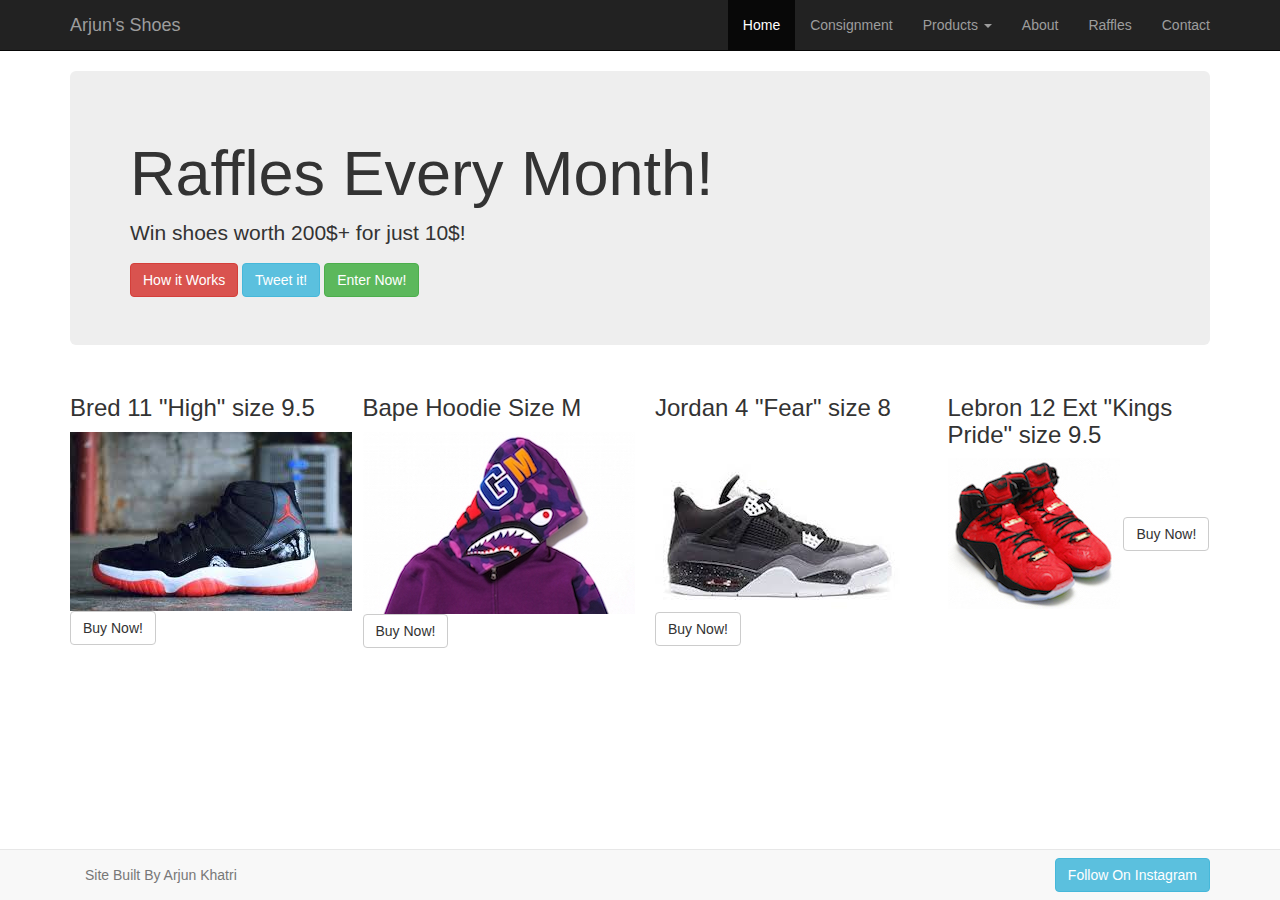
<file: final-exam/index.html>
<!DOCTYPE html>
<html lang="en">
<head>
<meta charset="utf-8">
<meta http-equiv="X-UA-Compatible" content="IE=edge">
<meta name="viewport" content="width=device-width, initial-scale=1">
<title>Arjun_Sneakers</title>
<link href="css/bootstrap.min.css" rel="stylesheet">
<link href = "css/styles.css" rel = "stylesheet">
</head>
<body>
	<div class = "navbar navbar-inverse navbar-static-top">
		<div class =  "container">
	   		
	   		<a href = "#" class = "navbar-brand">Arjun's Shoes</a>

	   		<button class = "navbar-toggle " data-toggle = "collapse" data-target = ".navHeaderCollapse">
	   			<span class = "icon-bar"></span>
	   			<span class = "icon-bar"></span>
	   			<span class = "icon-bar"></span>
	   		</button>
	   		<div class = "collapse navbar-collapse navHeaderCollapse">


	   			<ul class = "nav navbar-nav navbar-right">

	   				<li class = "active"> <a href = "index.html">Home</a></li>
					<li> <a href = "read.html">Consignment</a></li>
					<li class = "dropdown">

						<a href = "#" class = "dropdown-toggle" data-toggle = "dropdown"> Products <b class = "caret"></b> </a>
						<ul class = "dropdown-menu">
						<li> <a href = "#"> Featured</a></li>
						
						<li> <a href = "#"> On Sale </a></li>
						<li> <a href = "#"> All Products</a></li>

						
						</ul>

					</li>
	   				<li> <a href = "aboutus.html">About </a></li>
	   				<li> <a href = "raffles.html">Raffles</a></li>
	   				<li> <a href = "#contact" data-toggle =  "modal"> Contact</a></li>
						



	   			</ul>

	   		</div>
		</div>
	</div>

 			<div class = "container">

 				<div class = "jumbotron">
 					<h1>Raffles Every Month!</h1>
 					<p>Win shoes worth 200$+  for just 10$!</p>
 					<a class = "btn btn-danger">How it Works</a>
 					<a href = "https://twitter.com" class = "btn btn-info">Tweet it!</a>
 					<a href = "raffles.html" class = "btn btn-success">Enter Now!</a>
 					

 				</div>


 			</div>

 		<div class = "container">

 			<div class = "row">

 				<div class = "col-md-3">  

 				<h3>Bred 11 "High" size 9.5</h3>
 				<img src = "img/bred.jpg">
 				<a href = "#bred" data-toggle =  "modal" class = "btn btn-default">Buy Now!</a>

 				</div>

 				<div class = "col-md-3">  

 				<h3>Bape Hoodie Size M</h3>
 				<img src = "img/bape.jpg">
 				<a href = "#bape" data-toggle =  "modal" class = "btn btn-default"> Buy Now!</a>
 				
				
				</div>	
 				
 				<div class = "col-md-3">  

 				<h3>Jordan 4 "Fear" size 8</h3>
 				<img src = "img/fear.jpg">
 				<a href = "#fear" data-toggle =  "modal" class = "btn btn-default"> Buy Now!</a>

 				</div>

 				<div class = "col-md-3">  

 				<h3>Lebron 12 Ext "Kings Pride" size 9.5</h3>
 				<img src = "img/lebron.jpg">
 				<a href = "#" class = "btn btn-default">Buy Now!</a>
 				
 				</div>

 				</div>		
 			</div>
 		</div>
	<div class = "navbar navbar-default navbar-fixed-bottom">

		<div class = "container">
			<p class = "navbar-text pull-left"> Site Built By Arjun Khatri</p>
			<a href = "https://www.instagram.com/arjun_sneakers/?hl=en" class = "navbar-btn btn-info btn pull-right">Follow On Instagram</a>
		</div>
	</div>

	<div class = "modal fade " id = "contact" role = "dialog">
		<div class = "modal-dialog">
			<div class = "modal-content">
				<form class = "form-horizontal">
					<div class = "modal-header">
						<h4>Contact Arjun's Shoes</h4>

					</div>
					<div class = "modal-body">

					<div class = "form-group">
						<label for = "contact-name" class = "col-lg-2 control-label">Name:  </label>
						<div class = " col-lg-10">

							<input type = "text" class = "form-control" id = "contact-name" placeholder = "Full Name">

						</div>
					</div>

					<div class = "form-group">
						<label for = "contact-email" class = "col-lg-2 control-label">Email: </label>
						<div class = " col-lg-10">

							<input type = "email" class = "form-control" id = "contact-email" placeholder = "you@example.com">

						</div>
					</div>

					<div class = "form-group">
						<label for = "contact-msg" class = "col-lg-2 control-label">Message: </label>
						<div class = " col-lg-10">

							<textarea class = "form-control" rows = "8"> </textarea>
						</div>
					</div>
					
					</div>
						<div class = "modal-footer">
						<a class = "btn btn-default" data-dismiss = "modal">Cancel</a>
						<button class = "btn btn-primary" type = "submit">Send</button>
					
				</div>
			</form>
			</div>
		</div>

	</div>

	<div class = "modal fade " id = "bred" role = "dialog">
		<div class = "modal-dialog">
			<div class = "modal-content">
				<form class = "form-horizontal">
					<div class = "modal-header">
						<h4>Air Jordan Bred 11 high size 9.5</h4>
						<img src = "img/bred.jpg">

					</div>
					<div class = "modal-body">

					<div class = "form-group">
						<label for = "contact-name" class = "col-lg-2 control-label">Price: 200$</label>
						<div class = " col-lg-10">

						 <div class="checkbox">
    					<label>
      						<input type="checkbox"> Free standard shipping
    					</label>
  						</div>
  						 <div class="checkbox">
    					<label>
      						<input type="checkbox"> 10$ Overnight Shipping
    					</label>
  						</div>
							
						</div>

					</div>
					<form class="form-inline">
					<div class="form-group">
   						 <label class="sr-only" for="exampleInputAmount">Amount (in dollars)</label>
  					  <div class="input-group" >
   					  <div class="input-group-addon">$</div>
     				 <input type="text" class="form-control" id="exampleInputAmount" placeholder="Amount">
      				<div class="input-group-addon">.00</div>
  					  </div>
 						 </div>
 					 </form>

				
					</div>
						<div class = "modal-footer">
						<a class = "btn btn-default" data-dismiss = "modal">Cancel</a>
						<button class = "btn btn-primary" type = "submit">Purchase for 200$</button>
						<button class = "btn btn-danger" type = "submit">Send Offer</button>
					
					</div>
				</form>
			</div>
		</div>











	</div>
	<div class = "modal fade " id = "bape" role = "dialog">
		<div class = "modal-dialog">
			<div class = "modal-content">
				<form class = "form-horizontal">
					<div class = "modal-header">
						<h4>A Bathing Ape Shark Hoodie Size Medium (Mens)</h4>
						<img src = "img/bape.jpg">

					</div>
					<div class = "modal-body">

					<div class = "form-group">
						<label for = "contact-name" class = "col-lg-2 control-label">Price: 300$</label>
						<div class = " col-lg-10">

						 <div class="checkbox">
    					<label>
      						<input type="checkbox"> Free standard shipping
    					</label>
  						</div>
  						 <div class="checkbox">
    					<label>
      						<input type="checkbox"> 10$ Overnight Shipping
    					</label>
  						</div>
							
						</div>

					</div>
					<form class="form-inline">
					<div class="form-group">
   						 <label class="sr-only" for="exampleInputAmount">Amount (in dollars)</label>
  					  <div class="input-group" >
   					  <div class="input-group-addon">$</div>
     				 <input type="text" class="form-control" id="exampleInputAmount" placeholder="Amount">
      				<div class="input-group-addon">.00</div>
  					  </div>
 						 </div>
 					 </form>

				
					</div>
						<div class = "modal-footer">
						<a class = "btn btn-default" data-dismiss = "modal">Cancel</a>
						<button class = "btn btn-primary" type = "submit">Purchase for 300$</button>
						<button class = "btn btn-danger" type = "submit">Send Offer</button>
					
					</div>
				</form>
			</div>
		</div>

	</div>








	</div>
	<div class = "modal fade " id = "fear" role = "dialog">
		<div class = "modal-dialog">
			<div class = "modal-content">
				<form class = "form-horizontal">
					<div class = "modal-header">
						<h4>Air Jordan Fear 4 size 8 (Mens)</h4>
						<img src = "img/fear.jpg">

					</div>
					<div class = "modal-body">

					<div class = "form-group">
						<label for = "contact-name" class = "col-lg-2 control-label">Price: 150$</label>
						<div class = " col-lg-10">

						 <div class="checkbox">
    					<label>
      						<input type="checkbox"> Free standard shipping
    					</label>
  						</div>
  						 <div class="checkbox">
    					<label>
      						<input type="checkbox"> 10$ Overnight Shipping
    					</label>
  						</div>
							
						</div>

					</div>
					<form class="form-inline">
					<div class="form-group">
   						 <label class="sr-only" for="exampleInputAmount">Amount (in dollars)</label>
  					  <div class="input-group" >
   					  <div class="input-group-addon">$</div>
     				 <input type="text" class="form-control" id="exampleInputAmount" placeholder="Amount">
      				<div class="input-group-addon">.00</div>
  					  </div>
 						 </div>
 					 </form>

				
					</div>
						<div class = "modal-footer">
						<a class = "btn btn-default" data-dismiss = "modal">Cancel</a>
						<button class = "btn btn-primary" type = "submit">Purchase for 150$</button>
						<button class = "btn btn-danger" type = "submit">Send Offer</button>
					
					</div>
				</form>
			</div>
		</div>

	</div>









<script src="https://ajax.googleapis.com/ajax/libs/jquery/1.11.0/jquery.min.js"></script>
<script src="js/bootstrap.min.js"></script>
</body>
</html>
</file>
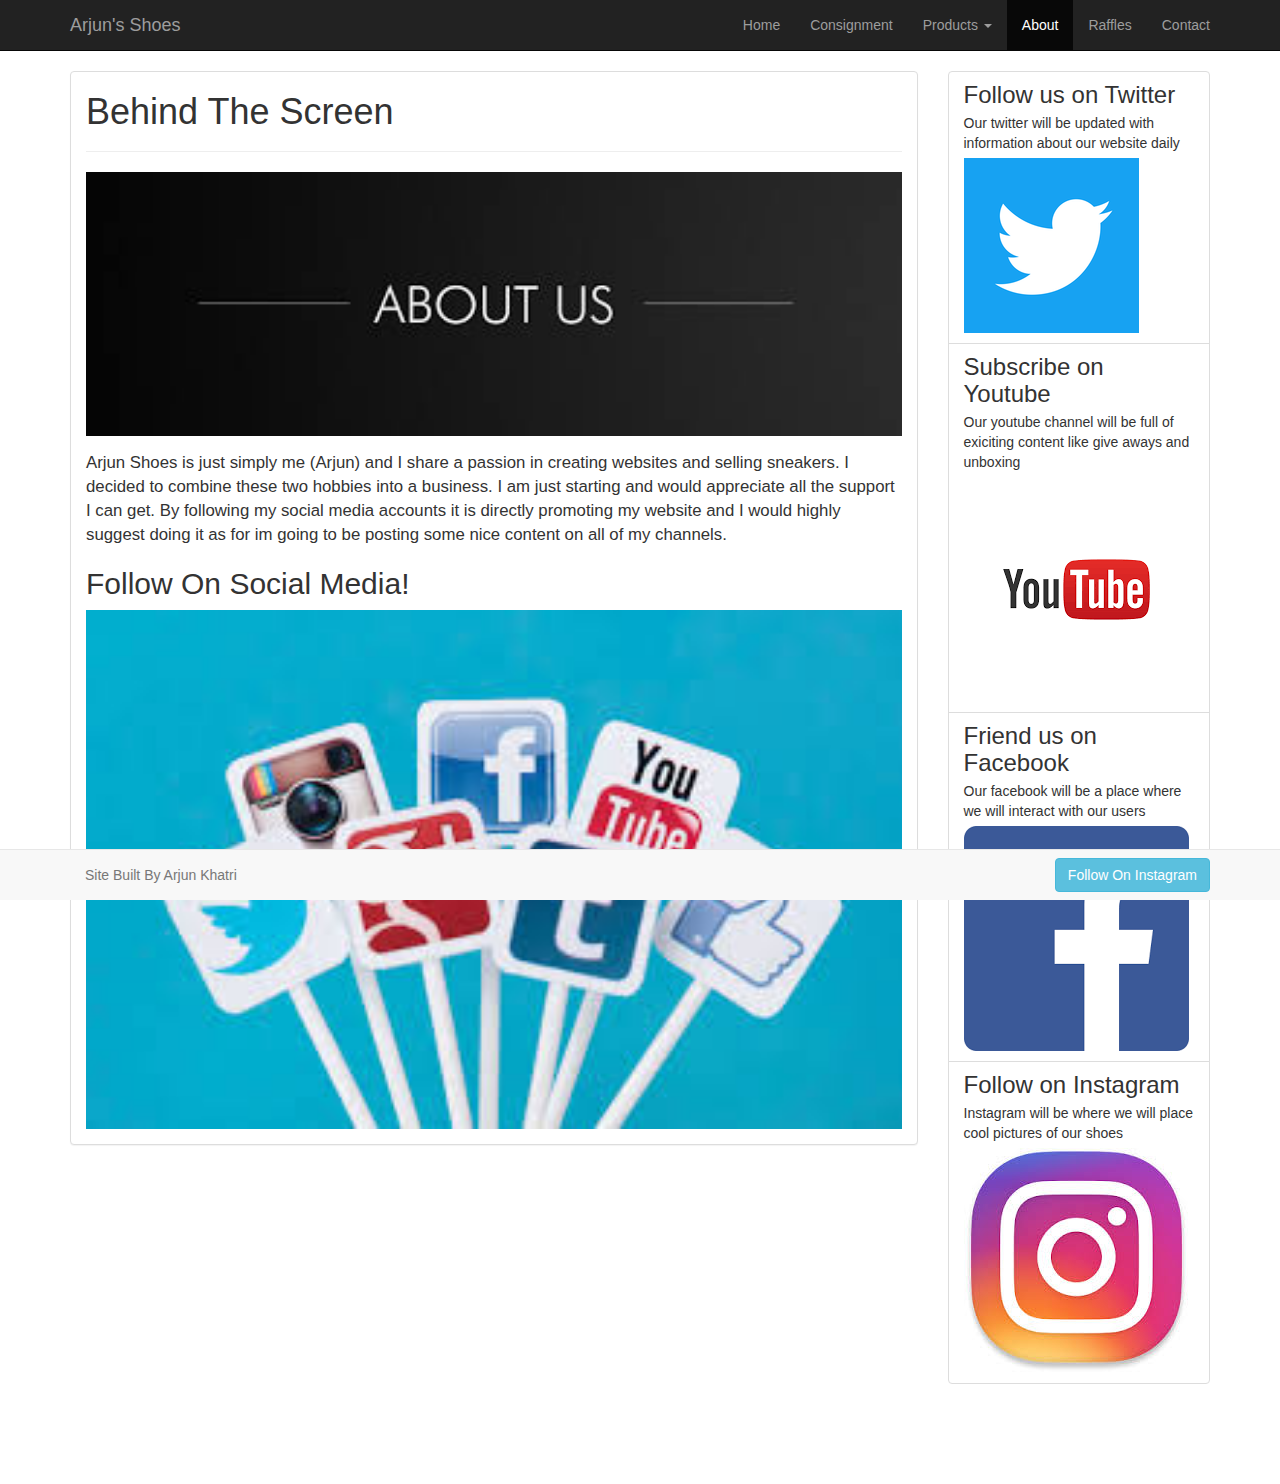
<file: final-exam/aboutus.html>
<!DOCTYPE html>
<html lang="en">
<head>
<meta charset="utf-8">
<meta http-equiv="X-UA-Compatible" content="IE=edge">
<meta name="viewport" content="width=device-width, initial-scale=1">
<title>Arjun_Sneakers</title>
<link href="css/bootstrap.min.css" rel="stylesheet">
<link href = "css/styles.css" rel = "stylesheet">
</head>
<body>
	<div class = "navbar navbar-inverse navbar-static-top">
		<div class =  "container">
	   		
	   		<a href = "#" class = "navbar-brand">Arjun's Shoes</a>

	   		<button class = "navbar-toggle " data-toggle = "collapse" data-target = ".navHeaderCollapse">
	   			<span class = "icon-bar"></span>
	   			<span class = "icon-bar"></span>
	   			<span class = "icon-bar"></span>
	   		</button>
	   		<div class = "collapse navbar-collapse navHeaderCollapse">


	   			<ul class = "nav navbar-nav navbar-right">

	   				<li> <a href = "index.html"> Home</a></li>
					<li> <a href = "read.html">Consignment</a></li>
					<li class = "dropdown">

						<a href = "#" class = "dropdown-toggle" data-toggle = "dropdown"> Products <b class = "caret"></b> </a>
						<ul class = "dropdown-menu">
						<li> <a href = "featured.html"> Featured</a></li>
						
						<li> <a href = "sale.html"> On Sale </a></li>
						
						
						</ul>

					</li>
	   				<li class = "active" > <a href = "aboutus.html">About </a></li>
	   				<li> <a href = "raffles.html">Raffles</a></li>
	   				<li> <a href = "#contact" data-toggle =  "modal"> Contact</a></li>
						



	   			</ul>

	   		</div>
		</div>
	</div>
	<div class = "container">
 		<div class = "row">
 			<div class = "col-lg-9">

 				<div class = "panel panel-default">

 					<div class = "panel-body">


 						<div class = "page-header">

 							<h1>Behind The Screen</h1>

 						

 						</div>

 						<img class = "featuredImg" src = "img/about.jpg" width = "100%">

 						<p><big>Arjun Shoes is just simply me (Arjun) and I share a passion in creating websites and selling sneakers. I decided to combine these two hobbies into a business. I am just starting and would appreciate all the support I can get. By following my social media accounts it is directly promoting my website and I would highly suggest doing it as for im going to be posting some nice content on all of my channels. </big>  </p>


 						<h2>Follow On Social Media!</h2>

 						<img src = "img/socialm.jpg" width = "100%">
 						

 						
 				 		
 				 		
 					</div>

 				</div>
 			</div>
 			<div class = "col-lg-3">

 			<div class = "list-group">
 				<a href = "https://twitter.com" class = "list-group-item">
 				  <h3 class = "list-group-item-heading">Follow us on Twitter</h3>
 				  	<p class = "list-group-item-heading">Our twitter will be updated with information about our website daily</p>
 				  		<img src = "img/twitterr.png">
 				</a>
 				<a href = "https://youtube.com" class = "list-group-item">
 				  <h3 class = "list-group-item-heading">Subscribe on Youtube</h3>
 				  	<p class = "list-group-item-heading">Our youtube channel will be full of exiciting content like give aways and unboxing</p>
 				  		<img src = "img/youtube.png">

 				</a>
 				<a href = "https://facebook.com" class = "list-group-item">
 				  <h3 class = "list-group-item-heading">Friend us on Facebook</h3>
 				  	<p class = "list-group-item-heading">Our facebook will be a place where we will interact with our users</p>
 				  		<img src = "img/facebook.png">

 				</a>
 				<a href = "https://www.instagram.com/arjun_sneakers/?hl=en" class = "list-group-item">
 				  <h3 class = "list-group-item-heading">Follow on Instagram</h3>
 				  	<p class = "list-group-item-heading">Instagram will be where we will place cool pictures of our shoes</p>
 				  		<img src = "img/insta.jpg">

 				

 				</a>

 			</div>
 		</div>
 	</div>

 				 		

	<div class = "navbar navbar-default navbar-fixed-bottom">

		<div class = "container">
			<p class = "navbar-text pull-left"> Site Built By Arjun Khatri</p>
			<a href = "https://www.instagram.com/arjun_sneakers/?hl=en" class = "navbar-btn btn-info btn pull-right">Follow On Instagram</a>
		</div>
	</div>

	<div class = "modal fade " id = "contact" role = "dialog">
		<div class = "modal-dialog">
			<div class = "modal-content">
				<form class = "form-horizontal">
					<div class = "modal-header">
						<h4>Contact Arjun's Shoes</h4>

					</div>
					<div class = "modal-body">

					<div class = "form-group">
						<label for = "contact-name" class = "col-lg-2 control-label">Name:  </label>
						<div class = " col-lg-10">

							<input type = "text" class = "form-control" id = "contact-name" placeholder = "Full Name">

						</div>
					</div>

					<div class = "form-group">
						<label for = "contact-email" class = "col-lg-2 control-label">Email: </label>
						<div class = " col-lg-10">

							<input type = "email" class = "form-control" id = "contact-email" placeholder = "you@example.com">

						</div>
					</div>

					<div class = "form-group">
						<label for = "contact-msg" class = "col-lg-2 control-label">Message: </label>
						<div class = " col-lg-10">

							<textarea class = "form-control" rows = "8"> </textarea>
						</div>
					</div>
					
					</div>
						<div class = "modal-footer">
						<a class = "btn btn-default" data-dismiss = "modal">Cancel</a>
						<button class = "btn btn-primary" type = "submit">Send</button>
					
				</div>
			</form>
			</div>
		</div>

	</div>

<script src="https://ajax.googleapis.com/ajax/libs/jquery/1.11.0/jquery.min.js"></script>
<script src="js/bootstrap.min.js"></script>
</body>
</html>
</file>
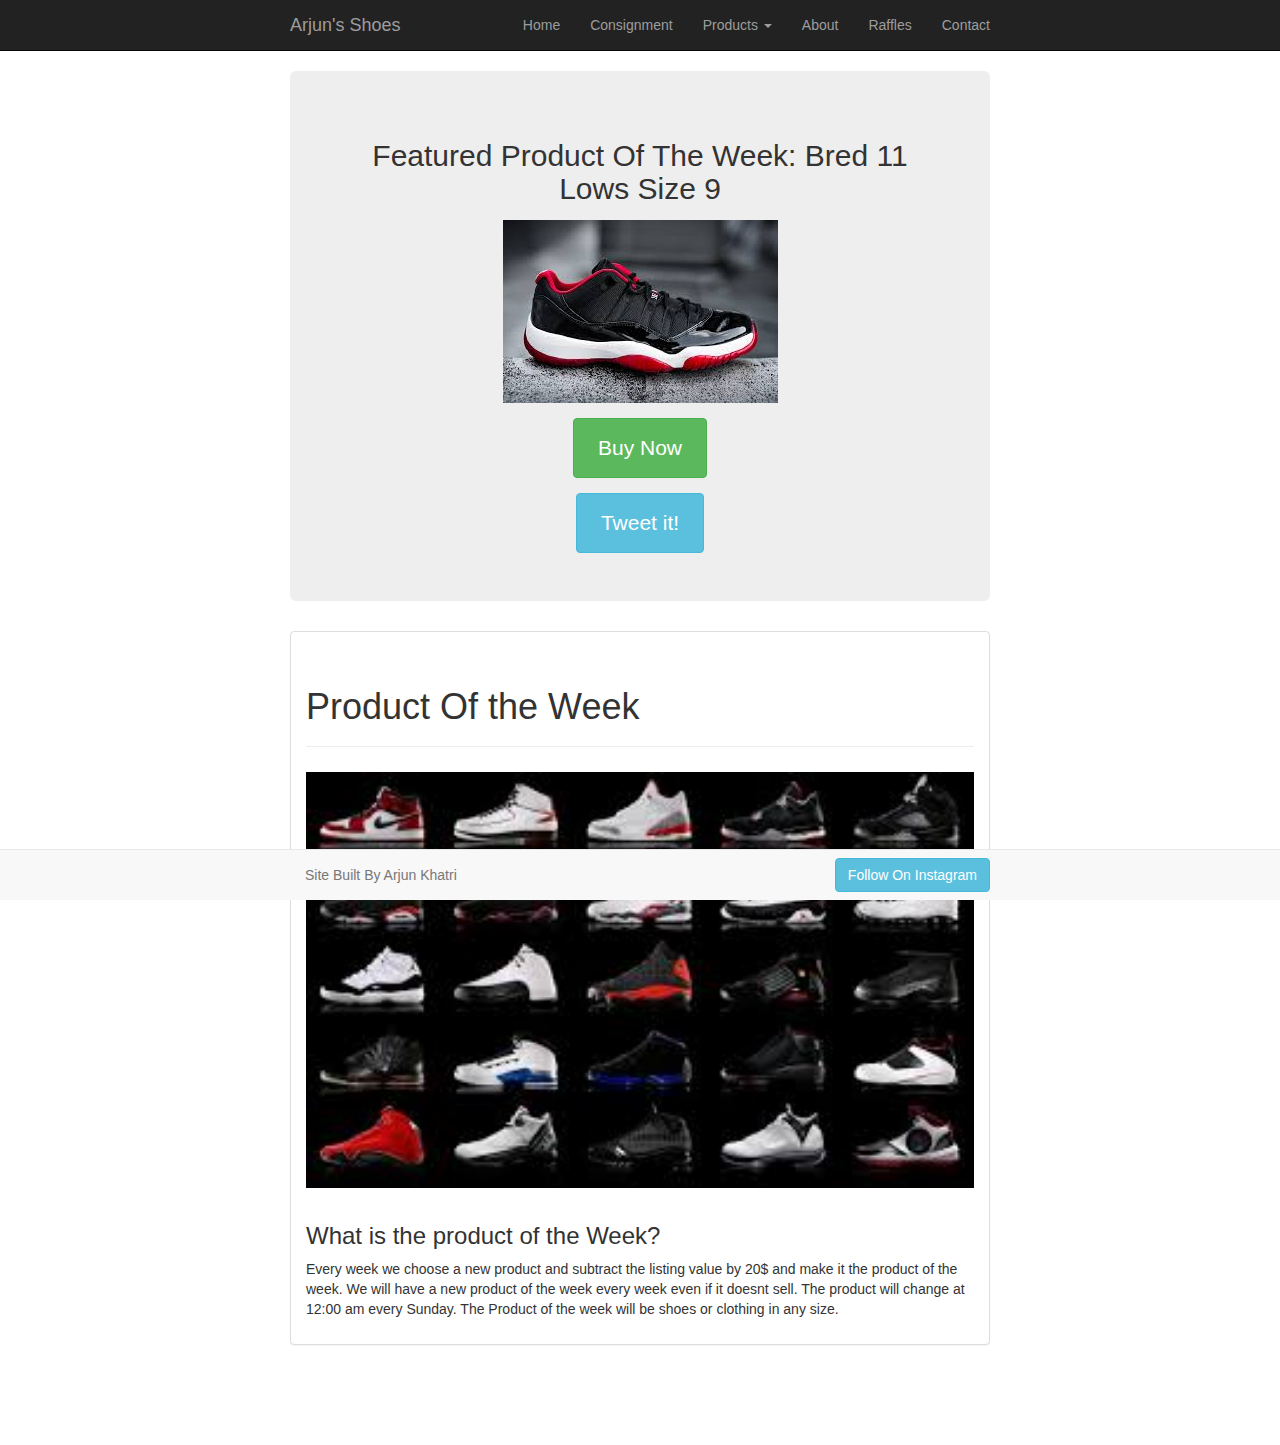
<file: final-exam/featured.html>
<!DOCTYPE html>
<html lang="en">
<head>
<meta charset="utf-8">
<meta http-equiv="X-UA-Compatible" content="IE=edge">
<meta name="viewport" content="width=device-width, initial-scale=1">
<title>Arjun_Sneakers</title>
<link href="css/bootstrap.min.css" rel="stylesheet">
<link href = "css/style.css" rel = "stylesheet">
</head>
<body>
	<div class = "navbar navbar-inverse navbar-static-top">
		<div class =  "container">
	   		
	   		<a href = "#" class = "navbar-brand">Arjun's Shoes</a>

	   		<button class = "navbar-toggle " data-toggle = "collapse" data-target = ".navHeaderCollapse">
	   			<span class = "icon-bar"></span>
	   			<span class = "icon-bar"></span>
	   			<span class = "icon-bar"></span>
	   		</button>
	   		<div class = "collapse navbar-collapse navHeaderCollapse">


	   			<ul class = "nav navbar-nav navbar-right">

	   				<li> <a href = "index.html">Home</a></li>
					<li> <a href = "read.html">Consignment</a></li>
					<li class = "dropdown">

						<a href = "#" class = "dropdown-toggle" data-toggle = "dropdown"> Products <b class = "caret"></b> </a>
						<ul class = "dropdown-menu">
						<li> <a href = "featured.html"> Featured</a></li>
						
						<li> <a href = "sale.html"> On Sale </a></li>
						

						
						</ul>

					</li>
	   				<li> <a href = "aboutus.html">About </a></li>
	   				<li> <a href = "raffles.html">Raffles</a></li>
	   				<li> <a href = "#contact" data-toggle =  "modal"> Contact</a></li>
						



	   			</ul>

	   		</div>
		</div>
	</div>


	<div class="container">
      

      <div class="jumbotron">
        <h2>Featured Product Of The Week: Bred 11 Lows Size 9</h2>
        <img class = "featuredImg" src = "img/bred1.jpg">
        
        <p><a href = "#raffle" data-toggle =  "modal" class = "btn btn-success">Buy Now</a></p>
        <a href = "https://twitter.com" class = "btn btn-info">Tweet it!</a>
      </div>

     <div class = "row">
 			<div class = "col-lg-12">

 				<div class = "panel panel-default">

 					<div class = "panel-body">


 						<div class = "page-header">

 							<h1>Product Of the Week </h1>

 						</div>

 						<img class = "featuredImg" src = "img/shoes.jpg" width = "100%">

 						<h3>What is the product of the Week?</h3>
 						<p>Every week we choose a new product and subtract the listing value by 20$ and make it the product of the week. We will have a new product of the week every week even if it doesnt sell. The product will change at 12:00 am every Sunday. The Product of the week will be shoes or clothing in any size. </p>



 					</div>
 				</div>
 			</div>
 	</div>
        



    </div> <!-- /container -->
 			
	<div class = "navbar navbar-default navbar-fixed-bottom">

		<div class = "container">
			<p class = "navbar-text pull-left"> Site Built By Arjun Khatri</p>
			<a href = "https://www.instagram.com/arjun_sneakers/?hl=en" class = "navbar-btn btn-info btn pull-right">Follow On Instagram</a>
		</div>
	</div>

	<div class = "modal fade " id = "contact" role = "dialog">
		<div class = "modal-dialog">
			<div class = "modal-content">
				<form class = "form-horizontal">
					<div class = "modal-header">
						<h4>Contact Arjun's Shoes</h4>

					</div>
					<div class = "modal-body">

					<div class = "form-group">
						<label for = "contact-name" class = "col-lg-2 control-label">Name:  </label>
						<div class = " col-lg-10">

							<input type = "text" class = "form-control" id = "contact-name" placeholder = "Full Name">

						</div>
					</div>

					<div class = "form-group">
						<label for = "contact-email" class = "col-lg-2 control-label">Email: </label>
						<div class = " col-lg-10">

							<input type = "email" class = "form-control" id = "contact-email" placeholder = "you@example.com">

						</div>
					</div>

					<div class = "form-group">
						<label for = "contact-msg" class = "col-lg-2 control-label">Message: </label>
						<div class = " col-lg-10">

							<textarea class = "form-control" rows = "8"> </textarea>
						</div>
					</div>
					
					</div>
						<div class = "modal-footer">
						<a class = "btn btn-default" data-dismiss = "modal">Cancel</a>
						<button class = "btn btn-primary" type = "submit">Send</button>
					
				</div>
			</form>
			</div>
		</div>

	</div>




	<div class = "modal fade " id = "raffle" role = "dialog">
		<div class = "modal-dialog">
			<div class = "modal-content">
				<form class = "form-horizontal">
					<div class = "modal-header">
						<h4>Bred 11 Low's Size 9.5</h4>
						<img src = "img/bred1.jpg">

					</div>
					<div class = "modal-body">

					<div class = "form-group">
						<label for = "contact-name" class = "col-lg-2 control-label">Price: 200$</label>
						<div class = " col-lg-10">

						 <div class="checkbox">
    					<label>
      						<input type="checkbox"> Free Standard Shipping
    					</label>
  						</div>
  						 <div class="checkbox">
    					<label>
      						<input type="checkbox"> 10$ Overnight Shipping
    					</label>
  						</div>
							
						</div>

					</div>
					<form class="form-inline">
					<div class="form-group">
   						 <label class="sr-only" for="exampleInputAmount">Amount</label>
  					  <div class="input-group" >
   					  <div class="input-group-addon">$</div>
     				 <input type="text" class="form-control" id="exampleInputAmount" placeholder="Amount">
      				<div class="input-group-addon">.00</div>
  					  </div>
 						 </div>
 					 </form>

				
					</div>
						<div class = "modal-footer">
						<a class = "btn btn-default" data-dismiss = "modal">Cancel</a>
						<button class = "btn btn-primary" type = "submit">Purchase for 200$</button>
						<button class = "btn btn-danger" type = "submit">Send Offer</button>
					
					</div>
				</form>
			</div>
		</div>

	</div>

<script src="https://ajax.googleapis.com/ajax/libs/jquery/1.11.0/jquery.min.js"></script>
<script src="js/bootstrap.min.js"></script>
</body>
</html>
</file>
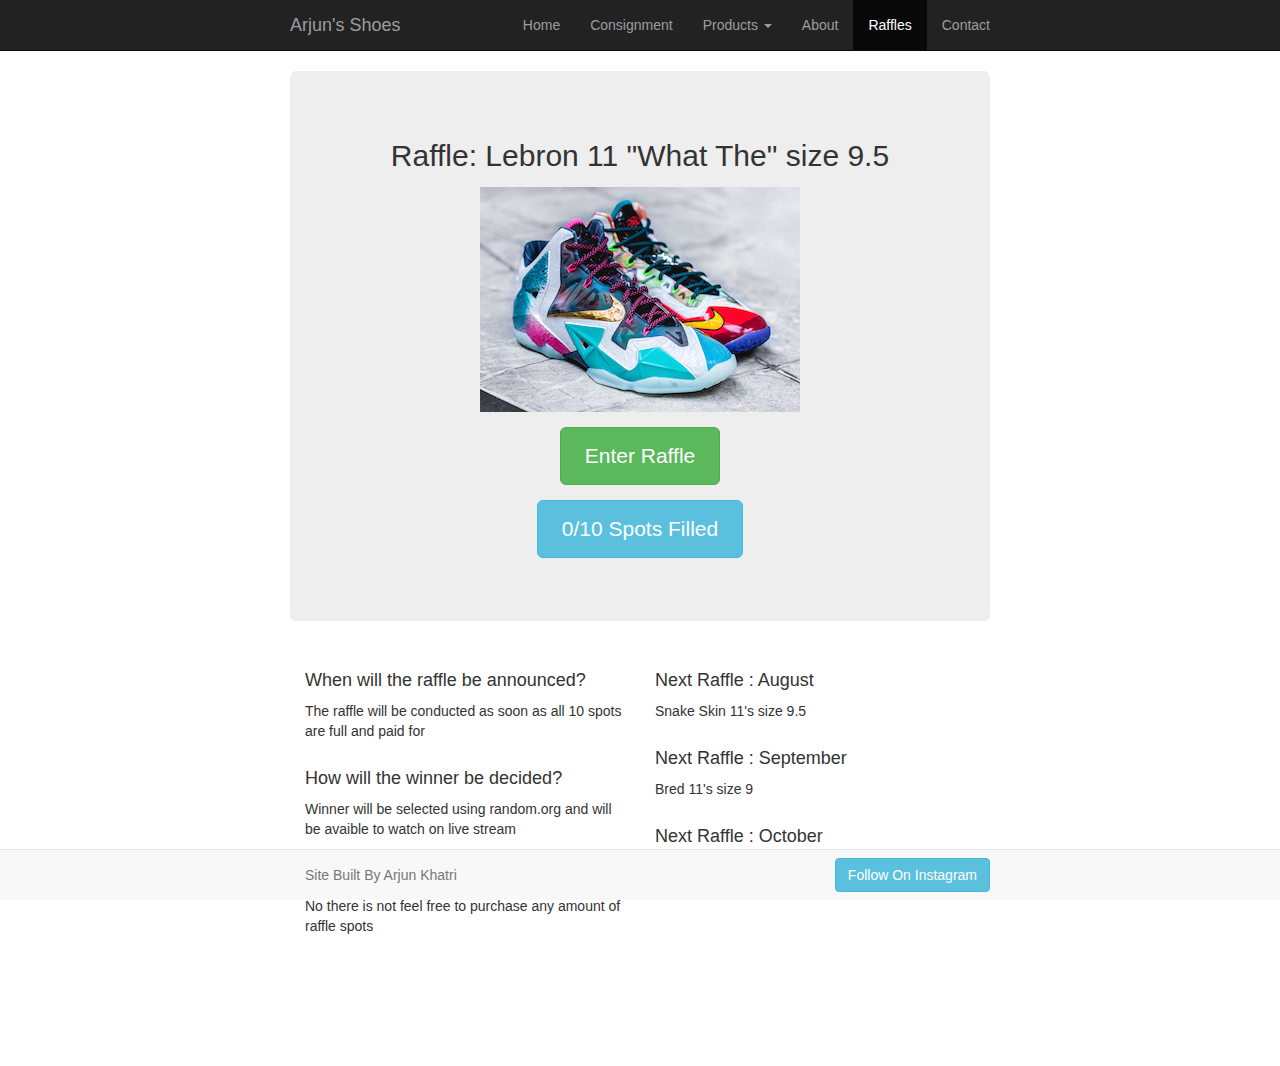
<file: final-exam/raffles.html>
<!DOCTYPE html>
<html lang="en">
<head>
<meta charset="utf-8">
<meta http-equiv="X-UA-Compatible" content="IE=edge">
<meta name="viewport" content="width=device-width, initial-scale=1">
<title>Arjun_Sneakers</title>
<link href="css/bootstrap.min.css" rel="stylesheet">
<link href = "css/style.css" rel = "stylesheet">
</head>
<body>
	<div class = "navbar navbar-inverse navbar-static-top">
		<div class =  "container">
	   		
	   		<a href = "#" class = "navbar-brand">Arjun's Shoes</a>

	   		<button class = "navbar-toggle " data-toggle = "collapse" data-target = ".navHeaderCollapse">
	   			<span class = "icon-bar"></span>
	   			<span class = "icon-bar"></span>
	   			<span class = "icon-bar"></span>
	   		</button>
	   		<div class = "collapse navbar-collapse navHeaderCollapse">


	   			<ul class = "nav navbar-nav navbar-right">

	   				<li> <a href = "index.html">Home</a></li>
					<li> <a href = "read.html">Consignment</a></li>
					<li class = "dropdown">

						<a href = "#" class = "dropdown-toggle" data-toggle = "dropdown"> Products <b class = "caret"></b> </a>
						<ul class = "dropdown-menu">
						<li> <a href = "#"> Featured</a></li>
						
						<li> <a href = "#"> On Sale </a></li>
						<li> <a href = "#"> All Products</a></li>

						
						</ul>

					</li>
	   				<li> <a href = "aboutus.html">About </a></li>
	   				<li class = "active"> <a href = "raffles.html">Raffles</a></li>
	   				<li> <a href = "#contact" data-toggle =  "modal"> Contact</a></li>
						



	   			</ul>

	   		</div>
		</div>
	</div>


	<div class="container">
      

      <div class="jumbotron">
        <h2>Raffle: Lebron 11 "What The" size 9.5</h2>
        <img class = "featuredImg" src = "img/wtl11.jpg">
        
        <p><a class="btn btn-lg btn-success" href="#" role="button">Enter Raffle </a></p>
        <p><a class="btn btn-lg btn-info" role="button"> 0/10 Spots Filled</a></p>
      </div>

      <div class="row marketing">
        <div class="col-lg-6">
          <h4>When will the raffle be announced?</h4>
          <p>The raffle will be conducted as soon as all 10 spots are full and paid for</p>

          <h4>How will the winner be decided?</h4>
          <p>Winner will be selected using random.org and will be avaible to watch on live stream</p>

          <h4>Is there a limit to the spots I can buy?</h4>
          <p>No there is not feel free to purchase any amount of raffle spots </p>

        </div>

        <div class="col-lg-6">
          <h4>Next Raffle : August </h4>
          <p>Snake Skin 11's size 9.5</p>

          <h4>Next Raffle : September </h4>
          <p>Bred 11's size 9 </p>

          <h4>Next Raffle : October</h4>
          <p>Futures "Blue: size 10.5</p>
        </div>
      </div>


    </div> <!-- /container -->
 			
	<div class = "navbar navbar-default navbar-fixed-bottom">

		<div class = "container">
			<p class = "navbar-text pull-left"> Site Built By Arjun Khatri</p>
			<a href = "https://www.instagram.com/arjun_sneakers/?hl=en" class = "navbar-btn btn-info btn pull-right">Follow On Instagram</a>
		</div>
	</div>

	<div class = "modal fade " id = "contact" role = "dialog">
		<div class = "modal-dialog">
			<div class = "modal-content">
				<form class = "form-horizontal">
					<div class = "modal-header">
						<h4>Contact Arjun's Shoes</h4>

					</div>
					<div class = "modal-body">

					<div class = "form-group">
						<label for = "contact-name" class = "col-lg-2 control-label">Name:  </label>
						<div class = " col-lg-10">

							<input type = "text" class = "form-control" id = "contact-name" placeholder = "Full Name">

						</div>
					</div>

					<div class = "form-group">
						<label for = "contact-email" class = "col-lg-2 control-label">Email: </label>
						<div class = " col-lg-10">

							<input type = "email" class = "form-control" id = "contact-email" placeholder = "you@example.com">

						</div>
					</div>

					<div class = "form-group">
						<label for = "contact-msg" class = "col-lg-2 control-label">Message: </label>
						<div class = " col-lg-10">

							<textarea class = "form-control" rows = "8"> </textarea>
						</div>
					</div>
					
					</div>
						<div class = "modal-footer">
						<a class = "btn btn-default" data-dismiss = "modal">Cancel</a>
						<button class = "btn btn-primary" type = "submit">Send</button>
					
				</div>
			</form>
			</div>
		</div>

	</div>

<script src="https://ajax.googleapis.com/ajax/libs/jquery/1.11.0/jquery.min.js"></script>
<script src="js/bootstrap.min.js"></script>
</body>
</html>
</file>
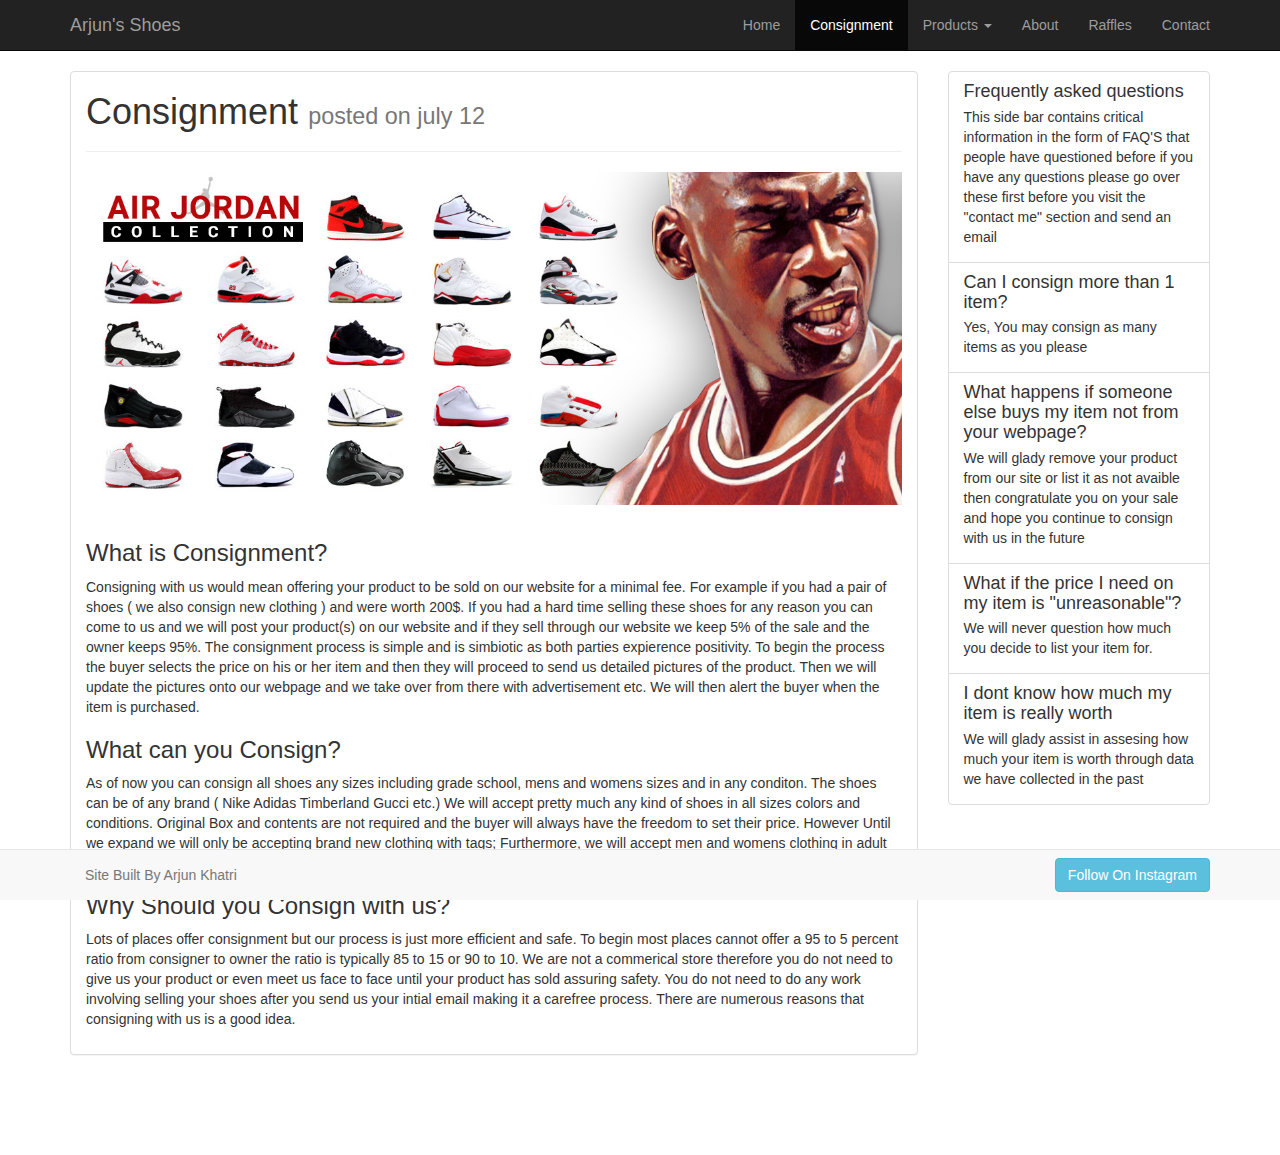
<file: final-exam/read.html>
<!DOCTYPE html>
<html lang="en">
<head>
<meta charset="utf-8">
<meta http-equiv="X-UA-Compatible" content="IE=edge">
<meta name="viewport" content="width=device-width, initial-scale=1">
<title>Arjun_Sneakers</title>
<link href="css/bootstrap.min.css" rel="stylesheet">
<link href = "css/styles.css" rel = "stylesheet">
</head>
<body>
	<div class = "navbar navbar-inverse navbar-static-top">
		<div class =  "container">
	   		
	   		<a href = "#" class = "navbar-brand">Arjun's Shoes</a>

	   		<button class = "navbar-toggle " data-toggle = "collapse" data-target = ".navHeaderCollapse">
	   			<span class = "icon-bar"></span>
	   			<span class = "icon-bar"></span>
	   			<span class = "icon-bar"></span>
	   		</button>
	   		<div class = "collapse navbar-collapse navHeaderCollapse">


	   			<ul class = "nav navbar-nav navbar-right">

	   				<li> <a href = "index.html"> Home</a></li>
					<li class = "active"> <a href = "read.html">Consignment</a></li>
					<li class = "dropdown">

						<a href = "#" class = "dropdown-toggle" data-toggle = "dropdown"> Products <b class = "caret"></b> </a>
						<ul class = "dropdown-menu">
						<li> <a href = "featured.html"> Featured</a></li>
						
						<li> <a href = "sale.html"> On Sale </a></li>
						

						
						</ul>

					</li>
	   				<li> <a href = "aboutus.html">About </a></li>
	   				<li> <a href = "raffles.html">Raffles</a></li>
	   				<li> <a href = "#contact" data-toggle =  "modal"> Contact</a></li>
						



	   			</ul>

	   		</div>
		</div>
	</div>
	<div class = "container">
 		<div class = "row">
 			<div class = "col-lg-9">

 				<div class = "panel panel-default">

 					<div class = "panel-body">


 						<div class = "page-header">

 							<h1>Consignment <small>posted on july 12</small></h1>

 						</div>

 						<img class = "featuredImg" src = "img/jordans.jpg" width = "100%">

 						<h3>What is Consignment?</h3>
 						<p>Consigning with us would mean offering your product to be sold on our website for a minimal fee. For example if you had a pair of shoes ( we also consign new clothing ) and were worth 200$. If you had a hard time selling these shoes for any reason you can come to us and we will post your product(s) on our website and if they sell through our website we keep 5% of the sale and the owner keeps 95%. The consignment process is simple and is simbiotic as both parties expierence positivity. To begin the process the buyer selects the price on his or her item and then they will proceed to send us detailed pictures of the product. Then we will update the pictures onto our webpage and we take over from there with advertisement etc. We will then alert the buyer when the item is purchased. </p>

 						<h3>What can you Consign?</h3>

 						<p>As of now you can consign all shoes any sizes including grade school, mens and womens sizes and in any conditon. The shoes can be of any brand ( Nike Adidas Timberland Gucci etc.) We will accept pretty much any kind of shoes in all sizes colors and conditions. Original Box and contents are not required and the buyer will always have the freedom to set their price. However Until we expand we will only be accepting brand new clothing with tags; Furthermore, we will accept men and womens clothing in adult sizes only in all brands.  </p>
 				 		
 				 		<h3>Why Should you Consign with us?</h3>

 						<p>Lots of places offer consignment but our process is just more efficient and safe. To begin most places cannot offer a 95 to 5 percent ratio from consigner to owner the ratio is typically 85 to 15 or 90 to 10. We are not a commerical store therefore you do not need to give us your product or even meet us face to face until your product has sold assuring safety. You do not need to do any work involving selling your shoes after you send us your intial email making it a carefree process. There are numerous reasons that consigning with us is a good idea.</p>
 					
 				 		
 					</div>

 				</div>
 			</div>
 			<div class = "col-lg-3">

 			<div class = "list-group">
 				<a href = "#" class = "list-group-item">
 				  <h4 class = "list-group-item-heading">Frequently asked questions</h4>
 				  	<p class = "list-group-item-heading">This side bar contains critical information in the form of FAQ'S that people have questioned before if you have any questions please go over these first before you visit the "contact me" section and send an email</p>

 				</a>
 				<a href = "#" class = "list-group-item">
 				  <h4 class = "list-group-item-heading">Can I consign more than 1 item?</h4>
 				  	<p class = "list-group-item-heading">Yes, You may consign as many items as you please</p>

 				</a>
 				<a href = "#" class = "list-group-item">
 				  <h4 class = "list-group-item-heading">What happens if someone else buys my item not from your webpage?</h4>
 				  	<p class = "list-group-item-heading">We will glady remove your product from our site or list it as not avaible then congratulate you on your sale and hope you continue to consign with us in the future</p>

 				</a>
 				<a href = "#" class = "list-group-item">
 				  <h4 class = "list-group-item-heading">What if the price I need on my item is "unreasonable"?</h4>
 				  	<p class = "list-group-item-heading">We will never question how much you decide to list your item for.</p>

 				</a>
 				<a href = "#" class = "list-group-item">
 				  <h4 class = "list-group-item-heading">I dont know how much my item is really worth</h4>
 				  	<p class = "list-group-item-heading">We will glady assist in assesing how much your item is worth through data we have collected in the past</p>

 				</a>
 				

 				

 			</div>
 		</div>
 	</div>

 				 		

	<div class = "navbar navbar-default navbar-fixed-bottom">

		<div class = "container">
			<p class = "navbar-text pull-left"> Site Built By Arjun Khatri</p>
			<a href = "https://www.instagram.com/arjun_sneakers/?hl=en" class = "navbar-btn btn-info btn pull-right">Follow On Instagram</a>
		</div>
	</div>

	<div class = "modal fade " id = "contact" role = "dialog">
		<div class = "modal-dialog">
			<div class = "modal-content">
				<form class = "form-horizontal">
					<div class = "modal-header">
						<h4>Contact Arjun's Shoes</h4>

					</div>
					<div class = "modal-body">

					<div class = "form-group">
						<label for = "contact-name" class = "col-lg-2 control-label">Name:  </label>
						<div class = " col-lg-10">

							<input type = "text" class = "form-control" id = "contact-name" placeholder = "Full Name">

						</div>
					</div>

					<div class = "form-group">
						<label for = "contact-email" class = "col-lg-2 control-label">Email: </label>
						<div class = " col-lg-10">

							<input type = "email" class = "form-control" id = "contact-email" placeholder = "you@example.com">

						</div>
					</div>

					<div class = "form-group">
						<label for = "contact-msg" class = "col-lg-2 control-label">Message: </label>
						<div class = " col-lg-10">

							<textarea class = "form-control" rows = "8"> </textarea>
						</div>
					</div>
					
					</div>
						<div class = "modal-footer">
						<a class = "btn btn-default" data-dismiss = "modal">Cancel</a>
						<button class = "btn btn-primary" type = "submit">Send</button>
					
				</div>
			</form>
			</div>
		</div>

	</div>

<script src="https://ajax.googleapis.com/ajax/libs/jquery/1.11.0/jquery.min.js"></script>
<script src="js/bootstrap.min.js"></script>
</body>
</html>
</file>
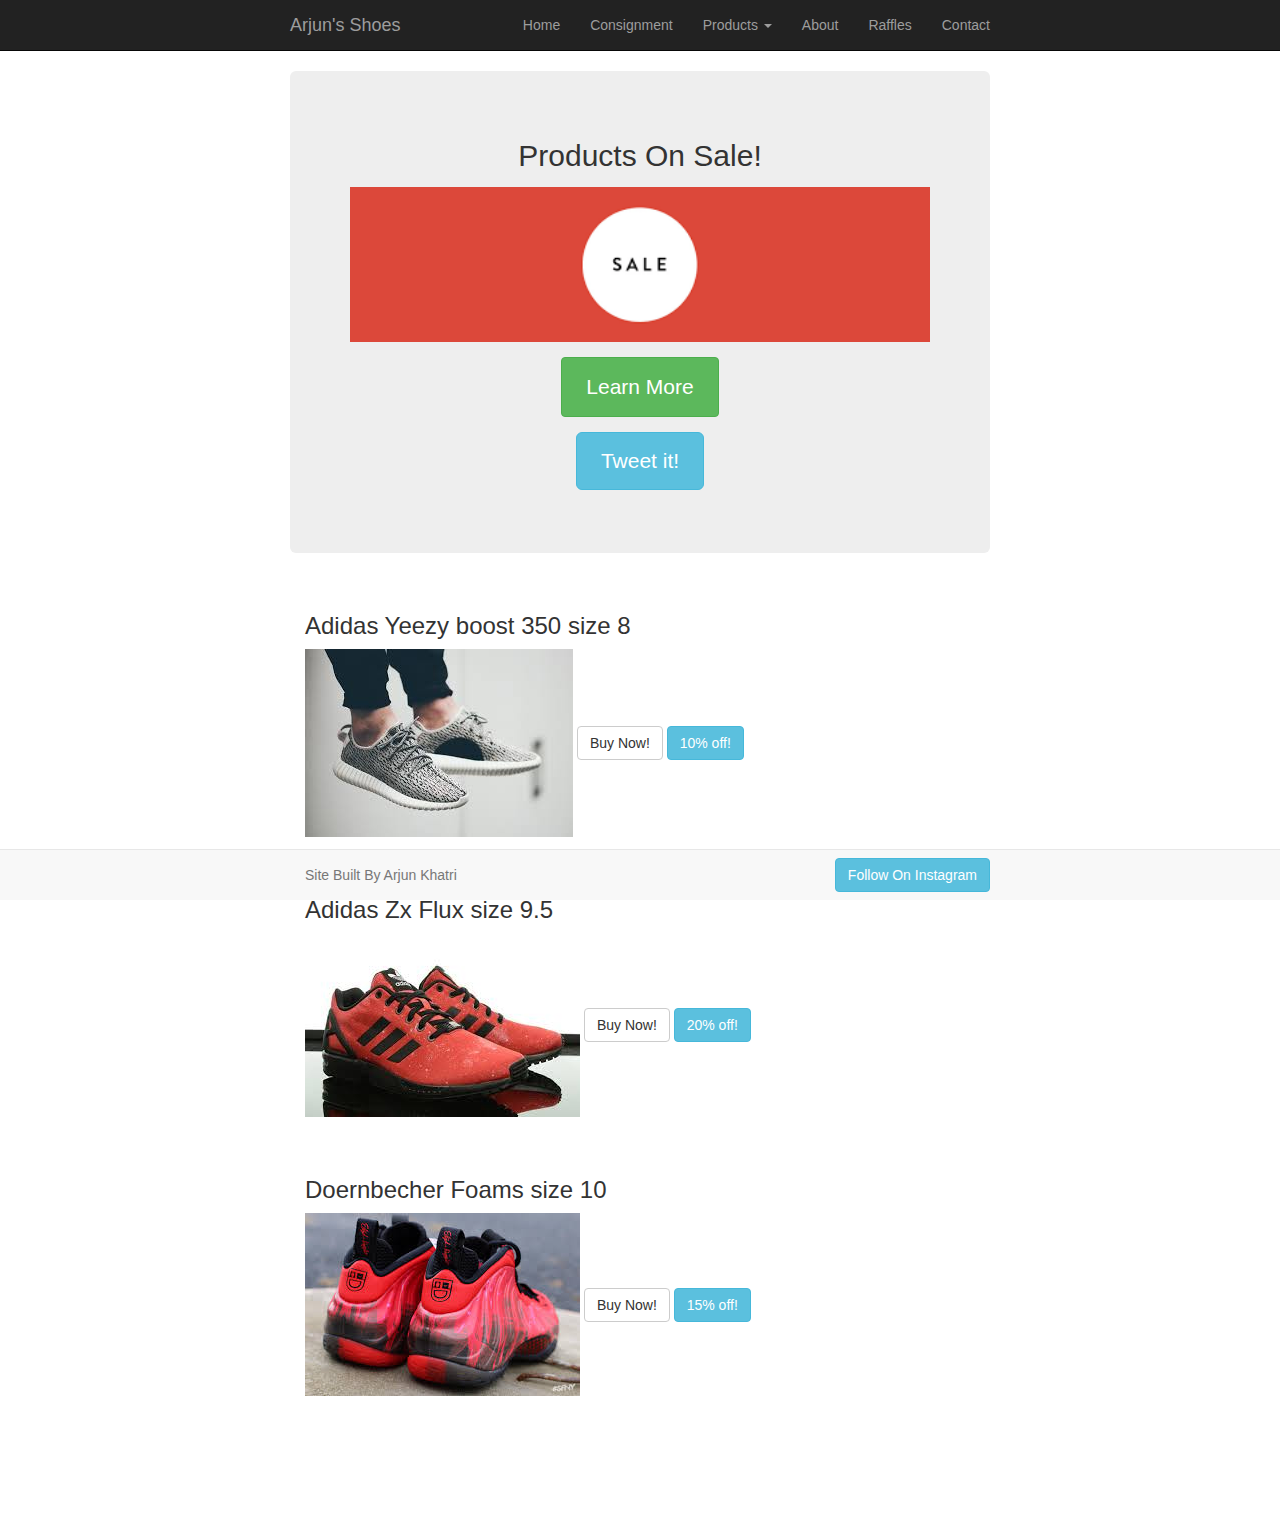
<file: final-exam/sale.html>
<!DOCTYPE html>
<html lang="en">
<head>
<meta charset="utf-8">
<meta http-equiv="X-UA-Compatible" content="IE=edge">
<meta name="viewport" content="width=device-width, initial-scale=1">
<title>Arjun_Sneakers</title>
<link href="css/bootstrap.min.css" rel="stylesheet">
<link href = "css/style.css" rel = "stylesheet">
</head>
<body>
	<div class = "navbar navbar-inverse navbar-static-top">
		<div class =  "container">
	   		
	   		<a href = "#" class = "navbar-brand">Arjun's Shoes</a>

	   		<button class = "navbar-toggle " data-toggle = "collapse" data-target = ".navHeaderCollapse">
	   			<span class = "icon-bar"></span>
	   			<span class = "icon-bar"></span>
	   			<span class = "icon-bar"></span>
	   		</button>
	   		<div class = "collapse navbar-collapse navHeaderCollapse">


	   			<ul class = "nav navbar-nav navbar-right">

	   				<li> <a href = "index.html">Home</a></li>
					<li> <a href = "read.html">Consignment</a></li>
					<li class = "dropdown">

						<a href = "#" class = "dropdown-toggle" data-toggle = "dropdown"> Products <b class = "caret"></b> </a>
						<ul class = "dropdown-menu">
						<li> <a href = "featured.html"> Featured</a></li>
						
						<li> <a href = "sale.html"> On Sale </a></li>
						

						
						</ul>

					</li>
	   				<li> <a href = "aboutus.html">About </a></li>
	   				<li> <a href = "raffles.html">Raffles</a></li>
	   				<li> <a href = "#contact" data-toggle =  "modal"> Contact</a></li>
						



	   			</ul>

	   		</div>
		</div>
	</div>


	<div class="container">
      

      <div class="jumbotron">
        <h2>Products On Sale!</h2>
        <img class = "featuredImg" src = "img/sale.png" width = "100%"  >
        
        <p><a href = "#raffle" data-toggle =  "modal" class = "btn btn-success">Learn More</a></p>
        <p><a class="btn btn-lg btn-info" role="button"> Tweet it!</a></p>
      </div>

      <div class="row marketing">
        <div class="col-lg-12">
          
 			<h3>Adidas Yeezy boost 350 size 8</h3>
 			<img src = "img/yeezy.jpg">
 			<a href = "#yeezy" data-toggle =  "modal" class = "btn btn-default"> Buy Now!</a>
 			<a data-toggle =  "modal" class = "btn btn-info"> 10% off!</a>

        </div>

       
        </div>
            <div class="row marketing">
        <div class="col-lg-12">
          
 			<h3>Adidas Zx Flux size 9.5</h3>
 			<img src = "img/zxflux.jpg">
 			<a href = "#zxflux" data-toggle =  "modal" class = "btn btn-default"> Buy Now!</a>
 			<a data-toggle =  "modal" class = "btn btn-info"> 20% off!</a>

        </div>

       
        </div>
            <div class="row marketing">
        <div class="col-lg-12">
          
 			<h3>Doernbecher Foams size 10</h3>
 			<img src = "img/dbfoams.jpg">
 			<a href = "#dbfoams" data-toggle =  "modal" class = "btn btn-default"> Buy Now!</a>
 			<a data-toggle =  "modal" class = "btn btn-info"> 15% off!</a>

        </div>

       
        </div>
      


    </div> <!-- /container -->
 			
	<div class = "navbar navbar-default navbar-fixed-bottom">

		<div class = "container">
			<p class = "navbar-text pull-left"> Site Built By Arjun Khatri</p>
			<a href = "https://www.instagram.com/arjun_sneakers/?hl=en" class = "navbar-btn btn-info btn pull-right">Follow On Instagram</a>
		</div>
	</div>

	<div class = "modal fade " id = "contact" role = "dialog">
		<div class = "modal-dialog">
			<div class = "modal-content">
				<form class = "form-horizontal">
					<div class = "modal-header">
						<h4>Contact Arjun's Shoes</h4>

					</div>
					<div class = "modal-body">

					<div class = "form-group">
						<label for = "contact-name" class = "col-lg-2 control-label">Name:  </label>
						<div class = " col-lg-10">

							<input type = "text" class = "form-control" id = "contact-name" placeholder = "Full Name">

						</div>
					</div>

					<div class = "form-group">
						<label for = "contact-email" class = "col-lg-2 control-label">Email: </label>
						<div class = " col-lg-10">

							<input type = "email" class = "form-control" id = "contact-email" placeholder = "you@example.com">

						</div>
					</div>

					<div class = "form-group">
						<label for = "contact-msg" class = "col-lg-2 control-label">Message: </label>
						<div class = " col-lg-10">

							<textarea class = "form-control" rows = "8"> </textarea>
						</div>
					</div>
					
					</div>
						<div class = "modal-footer">
						<a class = "btn btn-default" data-dismiss = "modal">Cancel</a>
						<button class = "btn btn-primary" type = "submit">Send</button>
					
				</div>
			</form>
			</div>
		</div>

	</div>






	<div class = "modal fade " id = "yeezy" role = "dialog">
		<div class = "modal-dialog">
			<div class = "modal-content">
				<form class = "form-horizontal">
					<div class = "modal-header">
						<h4>Yeezy 350 boost size 8 (Mens)</h4>
						<img src = "img/yeezy.jpg">

					</div>
					<div class = "modal-body">

					<div class = "form-group">
						<label for = "contact-name" class = "col-lg-2 control-label">Price: 1200$</label>
						<div class = " col-lg-10">

						 <div class="checkbox">
    					<label>
      						<input type="checkbox"> Free standard shipping
    					</label>
  						</div>
  						 <div class="checkbox">
    					<label>
      						<input type="checkbox"> 10$ Overnight Shipping
    					</label>
  						</div>
							
						</div>

					</div>
					<form class="form-inline">
					<div class="form-group">
   						 <label class="sr-only" for="exampleInputAmount">Amount (in dollars)</label>
  					  <div class="input-group" >
   					  <div class="input-group-addon">$</div>
     				 <input type="text" class="form-control" id="exampleInputAmount" placeholder="Amount">
      				<div class="input-group-addon">.00</div>
  					  </div>
 						 </div>
 					 </form>

				
					</div>
						<div class = "modal-footer">
						<a class = "btn btn-default" data-dismiss = "modal">Cancel</a>
						<button class = "btn btn-primary" type = "submit">Purchase for 1200$</button>
						<button class = "btn btn-danger" type = "submit">Send Offer</button>
					
					</div>
				</form>
			</div>
		</div>

	</div>













	<div class = "modal fade " id = "zxflux" role = "dialog">
		<div class = "modal-dialog">
			<div class = "modal-content">
				<form class = "form-horizontal">
					<div class = "modal-header">
						<h4>Adidas ZX Flux size 9.5 (Mens) </h4>
						<img src = "img/zxflux.jpg">

					</div>
					<div class = "modal-body">

					<div class = "form-group">
						<label for = "contact-name" class = "col-lg-2 control-label">Price: 100$</label>
						<div class = " col-lg-10">

						 <div class="checkbox">
    					<label>
      						<input type="checkbox"> Free standard shipping
    					</label>
  						</div>
  						 <div class="checkbox">
    					<label>
      						<input type="checkbox"> 10$ Overnight Shipping
    					</label>
  						</div>
							
						</div>

					</div>
					<form class="form-inline">
					<div class="form-group">
   						 <label class="sr-only" for="exampleInputAmount">Amount (in dollars)</label>
  					  <div class="input-group" >
   					  <div class="input-group-addon">$</div>
     				 <input type="text" class="form-control" id="exampleInputAmount" placeholder="Amount">
      				<div class="input-group-addon">.00</div>
  					  </div>
 						 </div>
 					 </form>

				
					</div>
						<div class = "modal-footer">
						<a class = "btn btn-default" data-dismiss = "modal">Cancel</a>
						<button class = "btn btn-primary" type = "submit">Purchase for 100$</button>
						<button class = "btn btn-danger" type = "submit">Send Offer</button>
					
					</div>
				</form>
			</div>
		</div>

	</div>









	<div class = "modal fade " id = "dbfoams" role = "dialog">
		<div class = "modal-dialog">
			<div class = "modal-content">
				<form class = "form-horizontal">
					<div class = "modal-header">
						<h4>Doernbecher Foams size 10 (Mens) </h4>
						<img src = "img/dbfoams.jpg">

					</div>
					<div class = "modal-body">

					<div class = "form-group">
						<label for = "contact-name" class = "col-lg-2 control-label">Price: 500$</label>
						<div class = " col-lg-10">

						 <div class="checkbox">
    					<label>
      						<input type="checkbox"> Free standard shipping
    					</label>
  						</div>
  						 <div class="checkbox">
    					<label>
      						<input type="checkbox"> 10$ Overnight Shipping
    					</label>
  						</div>
							
						</div>

					</div>
					<form class="form-inline">
					<div class="form-group">
   						 <label class="sr-only" for="exampleInputAmount">Amount (in dollars)</label>
  					  <div class="input-group" >
   					  <div class="input-group-addon">$</div>
     				 <input type="text" class="form-control" id="exampleInputAmount" placeholder="Amount">
      				<div class="input-group-addon">.00</div>
  					  </div>
 						 </div>
 					 </form>

				
					</div>
						<div class = "modal-footer">
						<a class = "btn btn-default" data-dismiss = "modal">Cancel</a>
						<button class = "btn btn-primary" type = "submit">Purchase for 500$</button>
						<button class = "btn btn-danger" type = "submit">Send Offer</button>
					
					</div>
				</form>
			</div>
		</div>

	</div>

<script src="https://ajax.googleapis.com/ajax/libs/jquery/1.11.0/jquery.min.js"></script>
<script src="js/bootstrap.min.js"></script>
</body>
</html>
</file>
<file: final-exam/css/styles.css>
body{

	margin-bottom: 80px;
}


.page-header

{
	margin-top: 0px;

}

.panel-body
{

	padding-top: 0px;
}

.featuredImg
{

	margin-bottom:15px;
}

.sale {
  text-align: center;
  border-bottom: 1px solid #e5e5e5;
}
.sale .btn {
  padding: 14px 24px;
  font-size: 21px;
}
</file>
<file: final-exam/css/style.css>
body 
{
  margin-bottom: 80px;
}


/* Customize container */
@media (min-width: 768px) {
  .container {
    max-width: 730px;
  }
}
.container-narrow > hr {
  margin: 30px 0;
}

/* Main marketing message and sign up button */
.jumbotron {
  text-align: center;
  border-bottom: 1px solid #e5e5e5;
}
.jumbotron .btn {
  padding: 14px 24px;
  font-size: 21px;
}

/* Supporting marketing content */
.marketing {
  margin: 40px 0;
}
.marketing p + h4 {
  margin-top: 28px;
}

/* Responsive: Portrait tablets and up */
@media screen and (min-width: 768px) {
  /* Remove the padding we set earlier */
  .header,
  .marketing,
  .footer {
    padding-right: 0;
    padding-left: 0;
  }
  /* Space out the masthead */
  .header {
    margin-bottom: 30px;
  }
  /* Remove the bottom border on the jumbotron for visual effect */
  .jumbotron {
    border-bottom: 0;
  }
  }
  .navbarnavbar-inversenavbar-static-top
  {
    padding-top: 0px;
  } 



.featuredImg
{

  margin-bottom:15px;
  margin-top: 5px;
}
</file>
